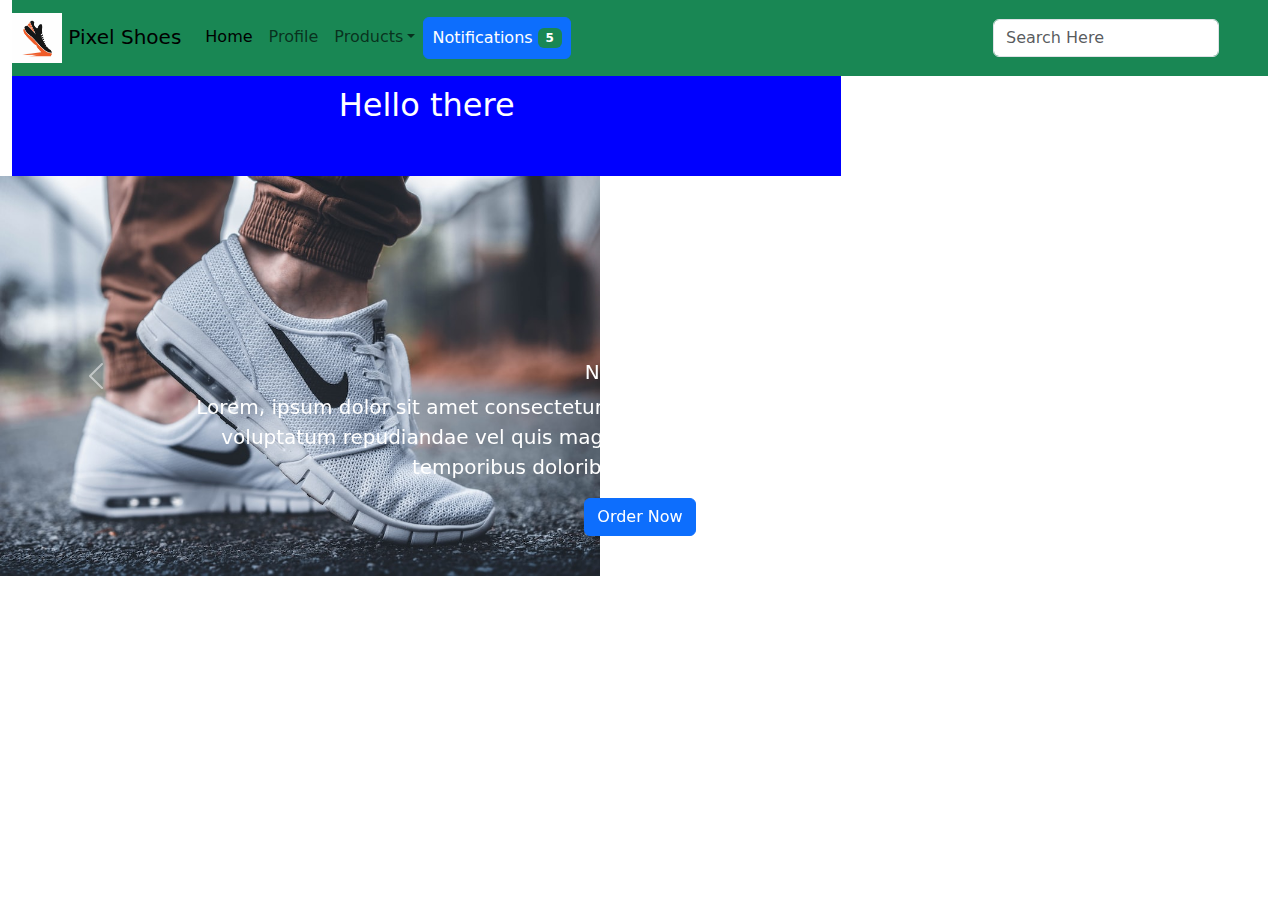
<file: index.html>
<!DOCTYPE html>
<html lang="en">
<head>
    <meta charset="UTF-8">
    <meta http-equiv="X-UA-Compatible" content="IE=edge">
    <meta name="viewport" content="width=device-width, initial-scale=1.0">
    <title>Online Shoes Store</title>

      <!-- css -->
      <link rel="stylesheet" href="css/bootstrap.css">
      <!-- js -->
      <script src="js/bootstrap.js"></script>

      <link rel="stylesheet" href="https://cdnjs.cloudflare.com/ajax/libs/font-awesome/4.7.0/css/font-awesome.min.css">
<style>
img{

height: 400px;

}
</style>





</head>
<body>

    <!-- container-navbar -->
    <!-- container-carousel -->
    <!-- container-contents -->
    <!-- container-footer -->

    <!-- navbar starts here... -->
    <!-- content navbar-light(dark), navbar-dark(light) -->
    <!-- bg-color, primary, light, success -->
    <div class=" container-fluid">
        <!-- brand -->
        <nav class="navbar navbar-expand-md navbar-light bg-success">
            <a class="navbar-brand" href="#">
                <img src="images/logo1.jpg" alt="" style="width:50px ; height: 50px;" class="d-inline-block">
                Pixel Shoes
            </a>
            <!-- button -->
            <button type="button" class="navbar-toggler"  data-bs-toggle="collapse"  data-bs-target="#shoes">
                <span class="navbar-toggler-icon"></span>
            
            </button>

            <!-- nvabar items -->
            <div class="collapse navbar-collapse" id="shoes">
                <ul class="navbar-nav me-auto mb-2 mb-lg-0">

                    <li class="nav-item">
                        <a href="#" class="nav-link active">Home</a>   
                    </li>

                    <li class="nav-item">
                        <a href="#" class="nav-link">Profile</a>
                    </li>

                    <li class="nav-item dropdown">
                        <a href="#" class="nav-link dropdown-toggle" id="navbarDropdown" role="button" data-bs-toggle="dropdown" aria-expanded="false">Products</a>

                        <ul class="dropdown-menu" aria-labelledby="navbarDropdown">
                            <li> <a href="" class="dropdown-item">Women</a></li>

                        </ul>

                    </li>

                    <li class="nav-item">
                        <a href="" class="nav-link btn btn-primary text-white">Notifications <span class="badge badge-light bg-success">5</span></a>

                    </li>

                </ul>

                <form class="d-flex">
                    <input type="search" class="form-control me-2" placeholder="Search Here">
                    <button type="submit" class="btn btn-outline-success"><i class="fa fa-search"></i></button>

                </form>


            </div>



        </nav>

    </div>

     <!-- navbar end here... -->

     <!-- carousel starts here -->
     <div class="container-fluid">
        <!-- coarousel-inner, captions -> images -->
        <!-- carousel controls (pre, next) -->
        <!-- carousel indicators -->


<section class="row">
    <div class="col-8">
        <div class="carouseel slide" id="promotion" data-bs-ride="carousel">

        <div class="carousel-inner">
            <div class="carousel-item active">
    <div style="background-color: blue; height: 100px; padding-top: 10px;" class="text-center text-white">
    <h2>Hello there</h2>
    
    </div>
    
    
            </div>
    
    
        </div>
    


    </div>


</section>




   

</div>
</div>





        <div class="carousel slide" id="myCarousel" data-bs-ride="carousel">

           
<!-- carousel indicators -->
<div class="carousel-indicators">
    <button type="button" class= "round" data-bs-target="#myCarousel" data-bs-slide-to="0" class="active"></button>

    

    <button type="button" class= "round" data-bs-target="#myCarousel" data-bs-slide-to="1" style="width:10px; height: 10px; border-radius: 100%;">
    </button>
    <button type="button" class= "round" data-bs-target="#myCarousel" data-bs-slide-to="2"style="width:10px; height: 10px; border-radius: 100%;">
    </button>


</div>

<div class="carousel-inner">

                <div class="carousel-item active">
                    <img src="images/shoe10.jpeg" alt="" class="d-block w-90">
                    <div class="carousel-caption">
                        <h5>Nike Shoes</h5>
                        <p class="lead">Lorem, ipsum dolor sit amet consectetur adipisicing elit. Autem ea nostrum voluptatibus voluptatum repudiandae vel quis magnam in illum! Eos sed beatae ullam illo ipsam temporibus doloribus ut omnis reprehenderit.</p>

                        <a href="" class="btn btn-primary">Order Now</a>

                    </div>


                </div>

                <div class="carousel-item">
                    <img src="images/shoe5.jpg" alt=""   class="d-block w-100 " >

                </div>

                <div class="carousel-item">
                    <img src="images/shoe1.jpeg" alt=""   class="d-block w-100">

                </div>

                
                <div class="carousel-item">
                <!-- <div style="background-color: blue; height: 100px;">


                </div> -->

                </div>

            </div> <!-- Inner ends here -->
            

            <!-- controls -->

            <button class="carousel-control-prev" type="button" data-bs-target="#myCarousel" data-bs-slide="prev">
                <span class="carousel-control-prev-icon"></span>
            </button>

            <button class="carousel-control-next" type="button" data-bs-target="#myCarousel" data-bs-slide="next">
                <span class="carousel-control-next-icon text-color-primary"></span>
            </button>






        </div>

     </div>
     <!-- carousel ends here  -->
    
</body>
</html>  

<!-- navbars -dropdowns -->
<!-- forms- form-control -->
<!-- carousel -->
<!-- footer -->
<!-- card -->
<!-- modals -->
<!-- badges -->
<!-- images -->
<!-- colors -->
<!-- containers -->
</file>
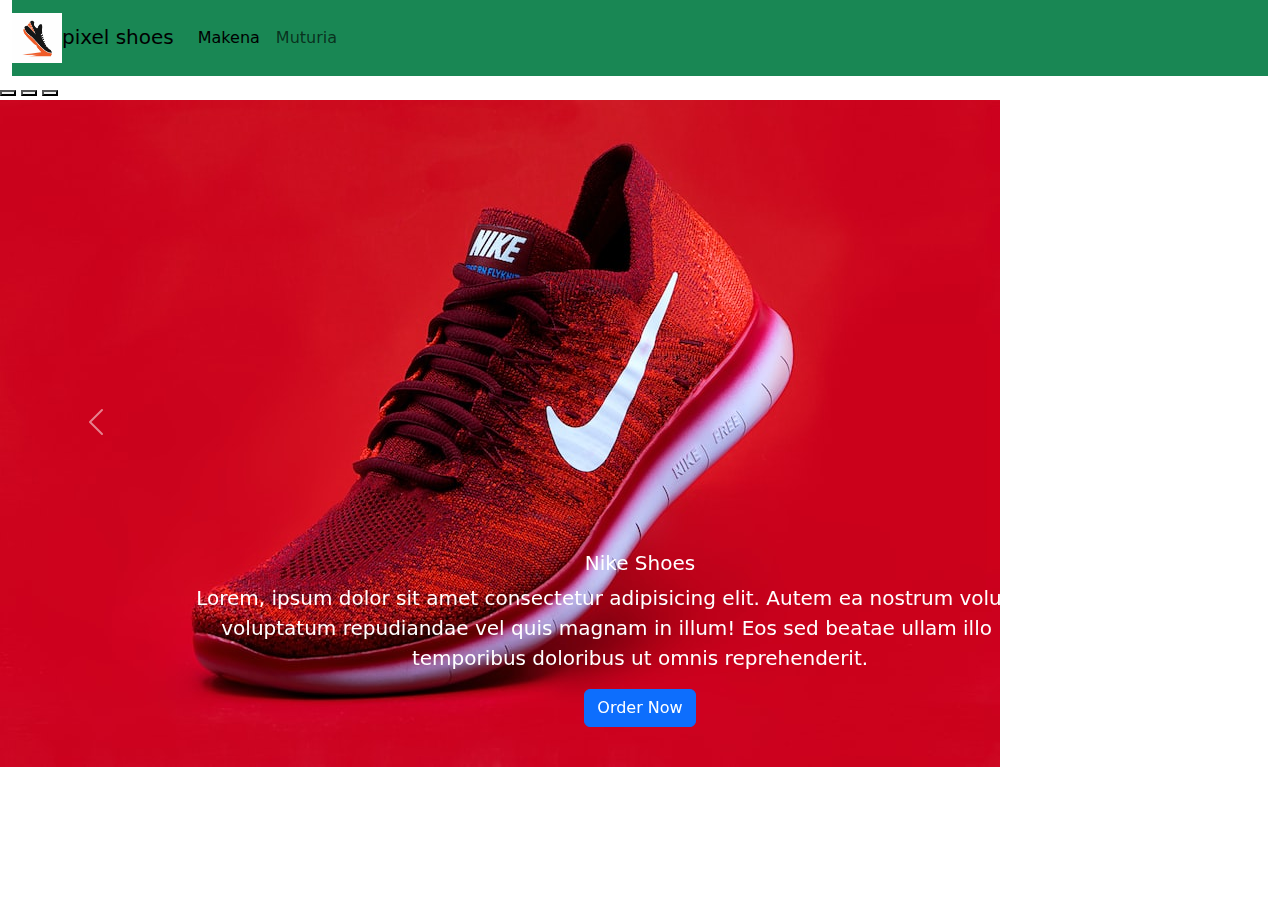
<file: indexj1.html>
<!DOCTYPE html>
<html lang="en">
<head>
    <meta charset="UTF-8">
    <meta http-equiv="X-UA-Compatible" content="IE=edge">
    <meta name="viewport" content="width=device-width, initial-scale=1.0">
    <title>Bookstore</title>
    
<link rel="stylesheet" href="css/bootstrap.css">
<script src="js/bootstrap.js"></script>

<link rel="stylesheet" href="https://cdnjs.cloudflare.com/ajax/libs/font-awesome/4.7.0/css/font-awesome.min.css">


</head>
<body>
   <div class="container-fluid">
    <nav class="navbar navbar-expand-md navbar-light bg-success">
        <a class="navbar-brand" href="" >
<img src="images/logo1.jpg" alt="" width="50px" height="50px" class="d-inline-block">pixel shoes

        </a>

<!--  toggler button-->
<button type="button"  class="navbar-toggler" data-bs-toggle="collapse"  data-bs-target="#shoes">
    <span class="navbar-toggler-icon"></span>

</button>
<div class="collapse navbar-collapse" id="shoes" >
     <ul class="navbar-nav">
        <li class="nav-item">

<a class="nav-link active" href="#">Makena</a>

        </li>
<li class="nav-item">
    <a class="nav-link" href="">Muturia</a>

<!-- <div class="dropdown">
  <button type="button" class="btn btn-primary dropdown-toggle" data-bs-toggle="dropdown">
    Dropdown button
  </button>
  <ul class="dropdown-menu">
    <li><a class="dropdown-item" href="#">Link 1</a></li>
    <li><a class="dropdown-item" href="#">Link 2</a></li>
    <li><a class="dropdown-item" href="#">Link 3</a></li>
  </ul>
</div> -->

    
<!-- <div class="dropdown">
    <button type="button" class="btn btn-primary dropdown-toggle" data-bs-toggle="dropdown">
        Dropdown button </button>

        <ul class="dropdown-menu">
    <li class="nav-item dropdown">
        <a class="nav-link dropdown-toggle " href="#" role="button" data-bs-toggle="dropdown">dropdown</a>

<li> <a class="dropdown-item" href="#">Love</a>

</li>
<li > <a class="dropdown-item" href="#">Laugh</a></li>
<li> <a class="dropdown-item" href="#"> Live</a></li>

    </li>
</ul>
</div>  -->

</ul>
          </div>
        </li>



      </nav>


</div>
<!-- Carousel -->

<div class="carousel slide" data-bs-ride="carousel" id="mycarousel">

    <div class="carousel indicators">
<button type="button" data-bs-target="#mycarousel" data-bs-slide-t0="0" class="active"></button>
<button type="button" data-bs-target="#mycarousel" data-bs-slide-t0="1" ></button>
<button type="button" data-bs-target="#mycarousel" data-bs-slide-t0="3"></button>

    </div>
<div class="carousel-inner">
<div class="carousel-item active">
    <img src="images/shoe1.jpeg" alt="" class="d-block" w-100>
    <div class="carousel-caption">
    <h5>Nike Shoes</h5>
    <p class="lead">Lorem, ipsum dolor sit amet consectetur adipisicing elit. Autem ea nostrum voluptatibus voluptatum repudiandae vel quis magnam in illum! Eos sed beatae ullam illo ipsam temporibus doloribus ut omnis reprehenderit.</p>

    <a href="" class="btn btn-primary">Order Now</a>
    
</div>
</div>
</div>

<div class="carousel-item">
    <img src="images/shoe2.jpeg" alt=""  class="d-block" w-100>


</div>
<div class="carousel-item">
<img src="images/shoe4.webp" alt="" class="d-block" w-100>

</div>
<div class="carousel-item">
    <img src="images/shoe5.jpg" alt="" class="d-block" w-100>

</div>
<!-- controls -->

<button class="carousel-control-prev" type="button" data-bs-target="myCarousel" data-bs-slide="prev">
    <span class="carousel-control-prev-icon"></span>
  </button>

  <button class="carousel-control-next" type="button" data-bs-target="mycarousel" data-bs-slide="next"> <span class="carousel-control-next-icon"></span></button>

</div>

</div>



</body>
</html>
</file>
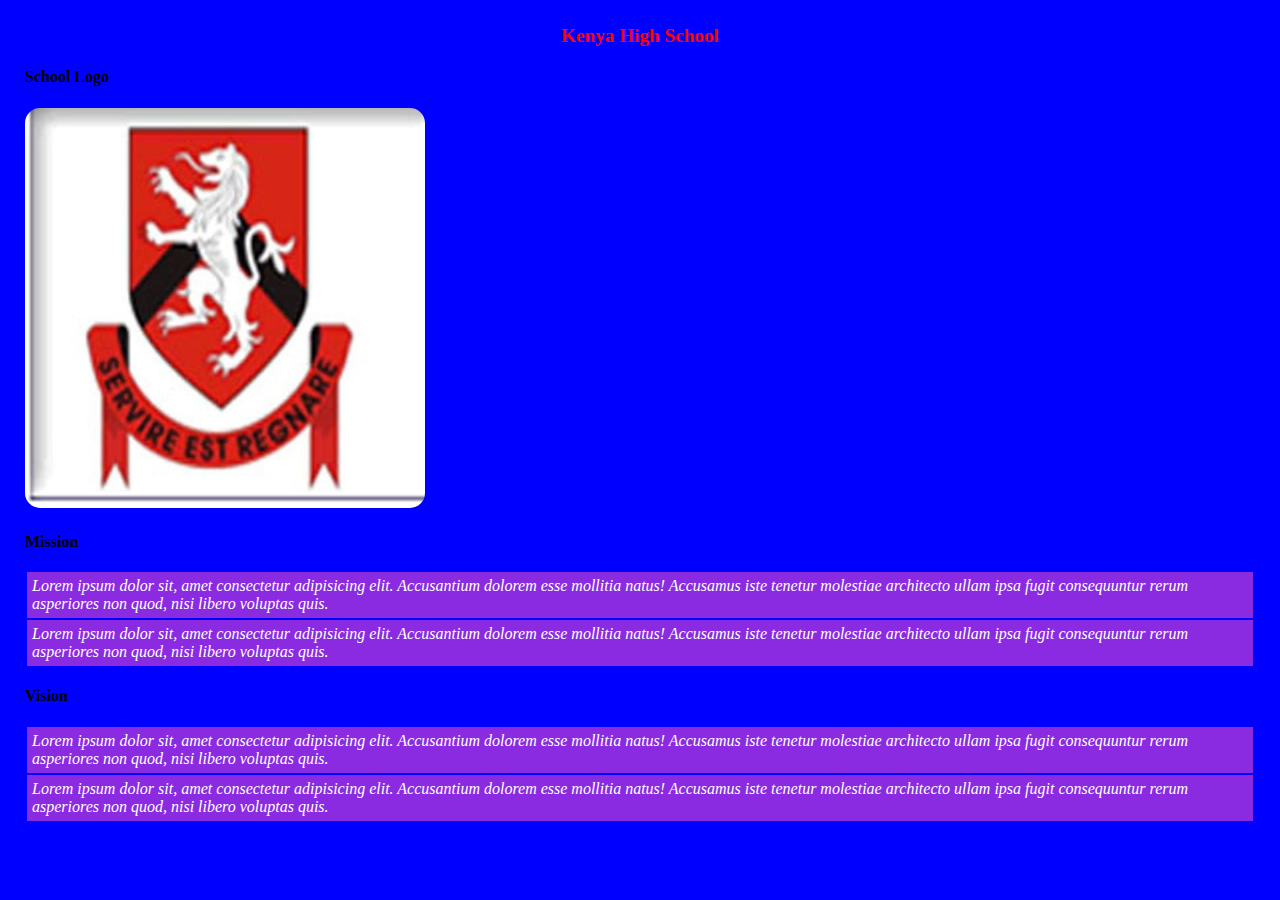
<file: lesson1a.html>
<!DOCTYPE html>
<html lang="en">
<head>
    <meta charset="UTF-8">
    <meta http-equiv="X-UA-Compatible" content="IE=edge">
    <meta name="viewport" content="width=device-width, initial-scale=1.0">
    <title>Bootstrap intro</title>
    <link href="https://cdn.jsdelivr.net/npm/bootstrap@5.3.0-alpha1/dist/css/bootstrap.min.css" rel="stylesheet" integrity="sha384-GLhlTQ8iRABdZLl6O3oVMWSktQOp6b7In1Zl3/Jr59b6EGGoI1aFkw7cmDA6j6gD" crossorigin="anonymous">

    <link rel="stylesheet" href="style.css">

    <style>
        img{
            width: 400px;
            height: 400px;
        }
    </style>

</head>
<body class="bg">
    <!-- Framework -> Tool derived from a technology to make development easier and faster -->
    <!-- CSS have frameworks e,g Bootstrap, Foundation, Tailwind, Skeleton -->
    <!-- JavaScript framework -> angular/React, NodeJS/ExpressJS, ReactNative(mobile) MongoDBExpressJSReactJSNodeJS Stack -->
    <!-- Java SpringBoot -->
    <!-- PHP -> laravel -->
    <!-- Python -> Flask/Django -->

    <!-- Bootstrap Framework -->

    <h2 class="bigger-heading">Kenya High School</h2>

    <h4>School Logo</h4>
    <img src="images/logo.jpg" alt="" class="images">

    <h4 class="display-1">Mission</h4>
    <p class="paragraph">Lorem ipsum dolor sit, amet consectetur adipisicing elit. Accusantium dolorem esse mollitia natus! Accusamus iste tenetur molestiae architecto ullam ipsa fugit consequuntur rerum asperiores non quod, nisi libero voluptas quis.</p>

    <p class="paragraph">Lorem ipsum dolor sit, amet consectetur adipisicing elit. Accusantium dolorem esse mollitia natus! Accusamus iste tenetur molestiae architecto ullam ipsa fugit consequuntur rerum asperiores non quod, nisi libero voluptas quis.</p>

    <h4>Vision</h4>
    <p class=paragraph>Lorem ipsum dolor sit, amet consectetur adipisicing elit. Accusantium dolorem esse mollitia natus! Accusamus iste tenetur molestiae architecto ullam ipsa fugit consequuntur rerum asperiores non quod, nisi libero voluptas quis.</p>

    <p class=paragraph>Lorem ipsum dolor sit, amet consectetur adipisicing elit. Accusantium dolorem esse mollitia natus! Accusamus iste tenetur molestiae architecto ullam ipsa fugit consequuntur rerum asperiores non quod, nisi libero voluptas quis.</p>

    


    
</body>
</html>
</file>
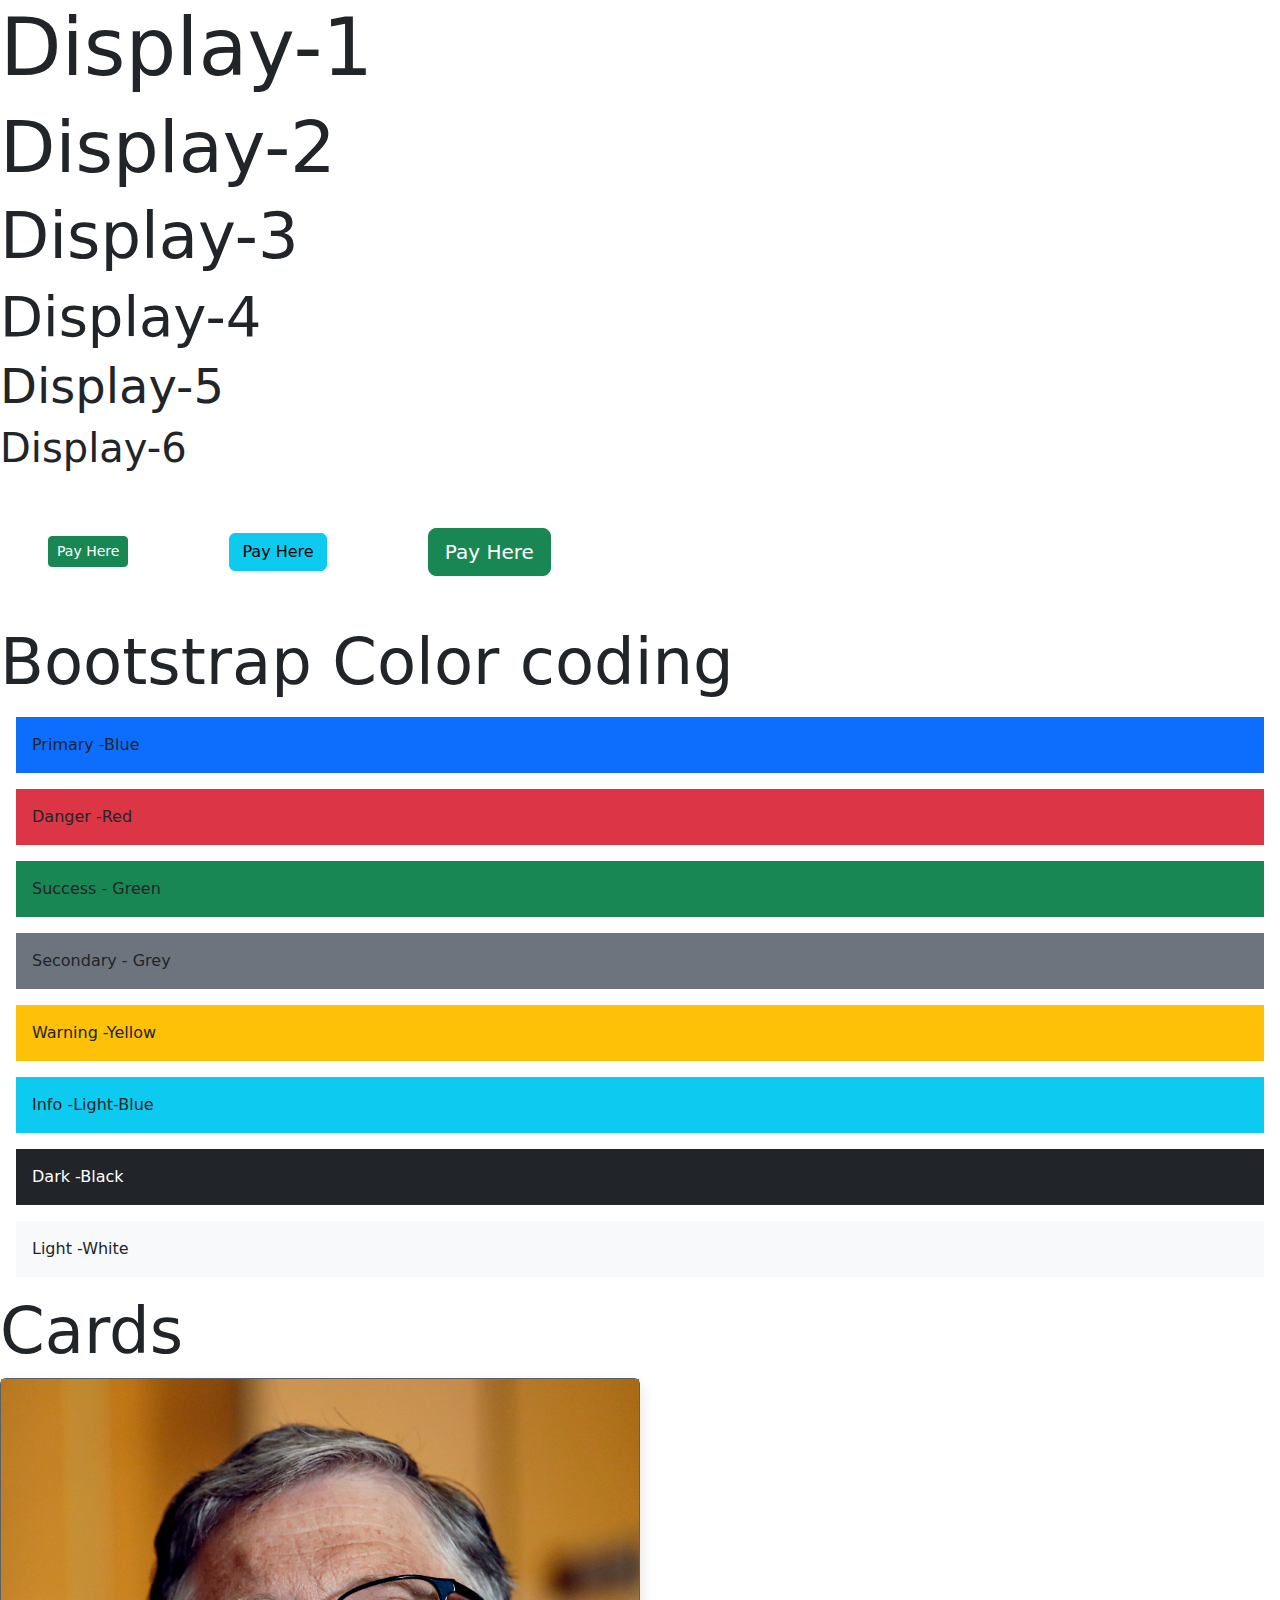
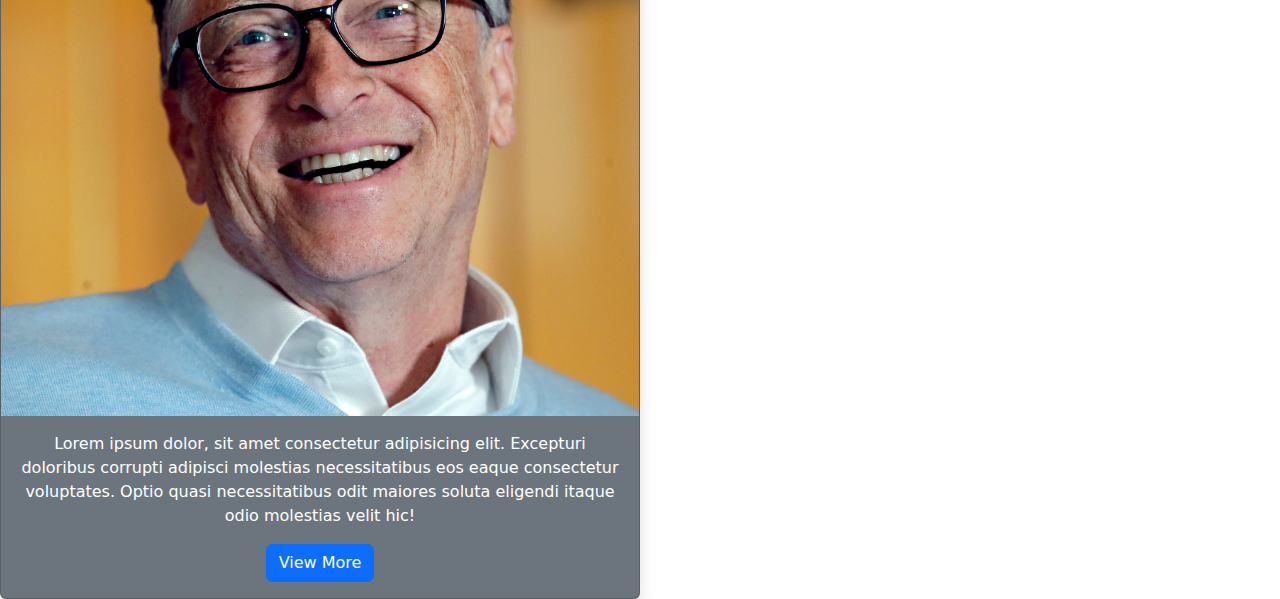
<file: lesson2a.html>
<!DOCTYPE html>
<html lang="en">
<head>
    <meta charset="UTF-8">
    <meta http-equiv="X-UA-Compatible" content="IE=edge">
    <meta name="viewport" content="width=device-width, initial-scale=1.0">
    <title>Document</title>
    <link rel="stylesheet" href="css/bootstrap.css">
    <script src="js/bootstrap.js"></script>

    <!-- <link href="https://cdn.jsdelivr.net/npm/bootstrap@5.3.0-alpha1/dist/css/bootstrap.min.css" rel="stylesheet" integrity="sha384-GLhlTQ8iRABdZLl6O3oVMWSktQOp6b7In1Zl3/Jr59b6EGGoI1aFkw7cmDA6j6gD" crossorigin="anonymous">

    <script src="https://cdn.jsdelivr.net/npm/bootstrap@5.3.0-alpha1/dist/js/bootstrap.bundle.min.js" integrity="sha384-w76AqPfDkMBDXo30jS1Sgez6pr3x5MlQ1ZAGC+nuZB+EYdgRZgiwxhTBTkF7CXvN" crossorigin="anonymous"></script> -->

    <!-- <style>
        img{
            width: 300px;
            height: 300px;
        }
    </style> -->

</head>
<body>
    <h4 class="display-1">Display-1</h4>
    <h4 class="display-2">Display-2</h4>
    <h4 class="display-3">Display-3</h4>
    <h4 class="display-4">Display-4</h4>
    <h4 class="display-5">Display-5</h4>
    <h4 class="display-6">Display-6</h4>

    <!-- sizes -> small -sm, medium - md, large -lg, extra large-x-lg, extra extra large -xx-lg -->

    <a href="#" class="btn btn-success btn-sm m-5">Pay Here</a>
    <a href="#" class="btn btn-info btn-md m-5">Pay Here</a>
    <a href="#" class="btn btn-success btn-lg m-5">Pay Here</a>

    <h3 class="display-3">Bootstrap Color coding</h3>
   <p class="bg-primary p-3 m-3">Primary -Blue</p>
   <p class="bg-danger p-3 m-3">Danger -Red</p>
   <p class="bg-success p-3 m-3">Success - Green</p>
   <p class="bg-secondary p-3 m-3">Secondary - Grey</p>
   <p class="bg-warning p-3 m-3">Warning -Yellow</p>
   <p class="bg-info p-3 m-3">Info -Light-Blue</p>
   <p class="bg-dark p-3 m-3 text-white">Dark -Black</p>
   <p class="bg-light p-3 m-3">Light -White</p>

   <!-- Images -->
   <!-- rounded, rounded-circle, img-thumbnail -->

   <!-- <h5 class="display-5">Rounded</h5>
   <img src="images/bill.jpg" alt="" class="rounded mb-3"> <br>

   <h5 class="display-5">Rounded Circle</h5>
   <img src="images/bill.jpg" alt="" class="rounded-circle mb-3"> <br>

   <h5 class="display-5">Thumbnails</h5>
   <img src="images/bill.jpg" alt="" class="img-thumbnail mb-3"> <br> -->

   <h3 class="display-3">Cards</h3>
   <!-- Cards -> display images with some descriptions -->

   <div class="card shadow bg-secondary w-50">
    <img src="images/bill.jpg" alt="" class="img-fluid">
    <div class="card-body text-center">
        <p class="muted text-white">Lorem ipsum dolor, sit amet consectetur adipisicing elit. Excepturi doloribus corrupti adipisci molestias necessitatibus eos eaque consectetur voluptates. Optio quasi necessitatibus odit maiores soluta eligendi itaque odio molestias velit hic!</p>

        <button type="button" class="btn btn-primary btn-md" data-bs-toggle="modal" data-bs-target="#myModal">View More</button>

    </div>


   </div>

   <!-- Modal Architecture -->

   <div class="modal fade" id="myModal">
    <div class="modal-dialog modal-md modal-dialog-centered modal-dialog-scrollable">

        <div class="modal-content">

            <div class="modal-header">
                <h5 class="modal-title">Bill Gates</h5>
                <button type="button" class="btn-close" data-bs-dismiss="modal"></button>

            </div> <!-- end header -->


            <div class="modal-body">
                <div class="card shadow p-2 m-3">
                    <p class="lead">Lorem ipsum dolor sit amet consectetur adipisicing elit. Laborum, explicabo. Velit odio ducimus ad, eum, eaque ipsum nulla architecto rem aliquam, corporis cum. Temporibus enim quidem, harum maxime eius tempora.</p>

                    <p class="lead">Lorem ipsum dolor sit amet consectetur adipisicing elit. Laborum, explicabo. Velit odio ducimus ad, eum, eaque ipsum nulla architecto rem aliquam, corporis cum. Temporibus enim quidem, harum maxime eius tempora.</p>

                    <p class="lead">Lorem ipsum dolor sit amet consectetur adipisicing elit. Laborum, explicabo. Velit odio ducimus ad, eum, eaque ipsum nulla architecto rem aliquam, corporis cum. Temporibus enim quidem, harum maxime eius tempora.</p>

                    <p class="lead">Lorem ipsum dolor sit amet consectetur adipisicing elit. Laborum, explicabo. Velit odio ducimus ad, eum, eaque ipsum nulla architecto rem aliquam, corporis cum. Temporibus enim quidem, harum maxime eius tempora.</p>

                    <p class="lead">Lorem ipsum dolor sit amet consectetur adipisicing elit. Laborum, explicabo. Velit odio ducimus ad, eum, eaque ipsum nulla architecto rem aliquam, corporis cum. Temporibus enim quidem, harum maxime eius tempora.</p>

                    <p class="lead">Lorem ipsum dolor sit amet consectetur adipisicing elit. Laborum, explicabo. Velit odio ducimus ad, eum, eaque ipsum nulla architecto rem aliquam, corporis cum. Temporibus enim quidem, harum maxime eius tempora.</p>

                </div>


                

            </div> <!-- end body -->


            <div class="modal-footer">
                <button type="button" data-bs-dismiss="modal" class="btn btn-danger btn-md">Cancel</button>

            </div> <!-- end footer -->
            

        </div>  <!-- end content -->
        

    </div>   <!-- end dialog -->
   </div> <!-- end modal -->
   



<!-- Bootstrap Grid -->
<!-- Corousel -->
<!-- Navigation Bar -->

    
</body>
</html>
</file>
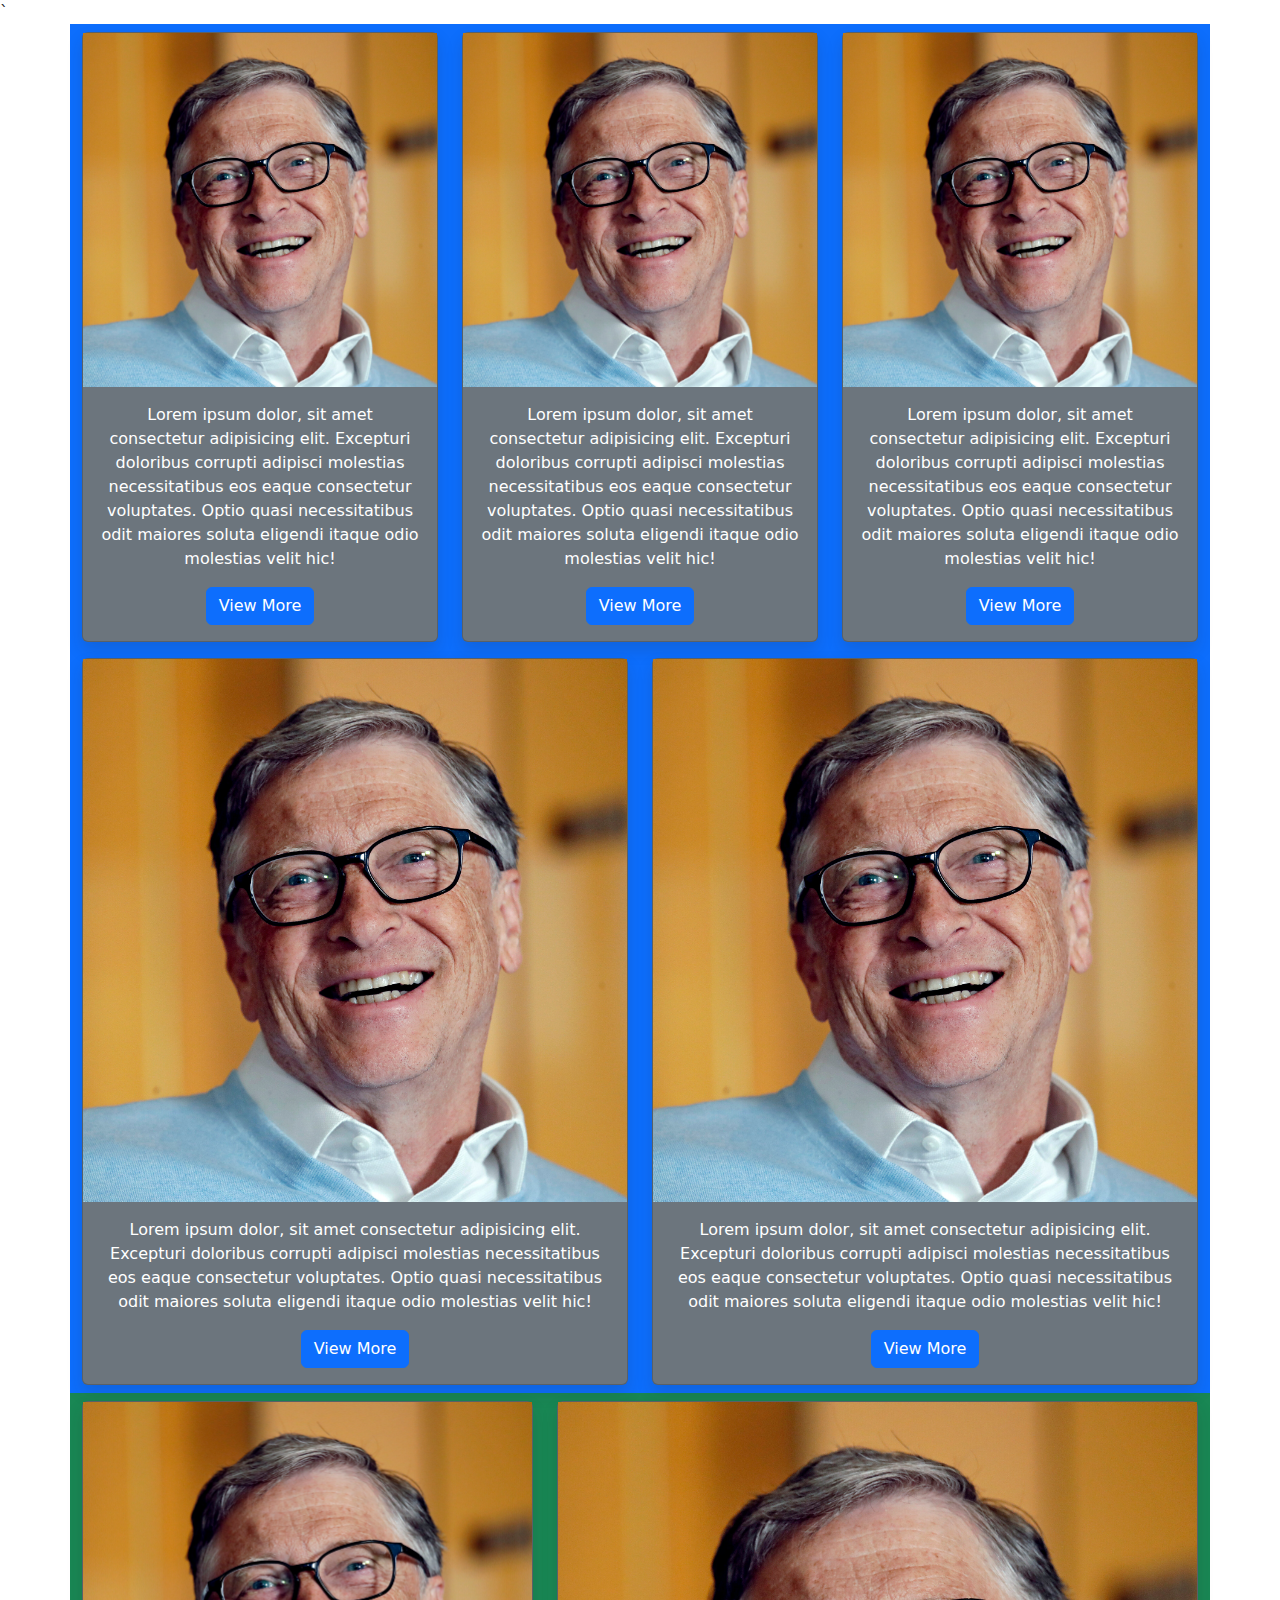
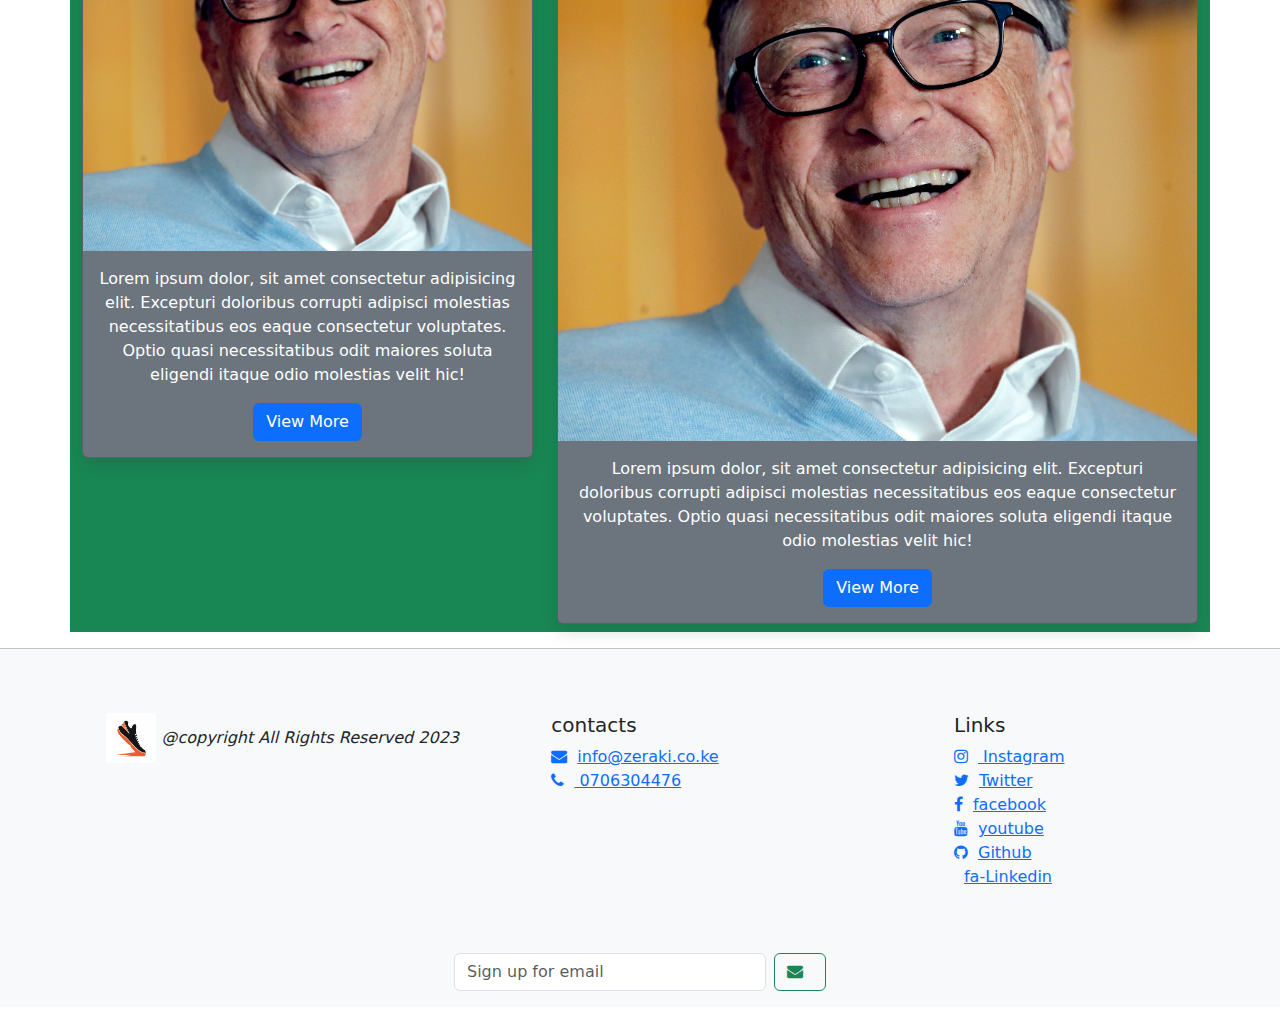
<file: lesson3a.html>
<!DOCTYPE html>
<html lang="en">
<head>
    <meta charset="UTF-8">
    <meta http-equiv="X-UA-Compatible" content="IE=edge">
    <meta name="viewport" content="width=device-width, initial-scale=1.0">
    <title>Document</title>

    <!-- css -->
    <link rel="stylesheet" href="css/bootstrap.css">
    <link rel="stylesheet" href="https://cdnjs.cloudflare.com/ajax/libs/font-awesome/4.7.0/css/font-awesome.min.css">
    <!-- js -->
    <script src="js/bootstrap.js"></script>

    <style>
        ul{  
            list-style-type: none;
        }
        i{

            margin-right: 10px;
        }
     
    </style>
</head>
<body>

    <!-- Grid System -->`   
    <!-- Navigation Bars -->
    <!-- Carousel -->
    <!-- Footer -->
    <!-- Badges -->
    <!-- Forms -->
    <!-- Toottip -->

    <!-- Grid System -> Defines the layout of the web page -->
    <!-- Rows and columns -->
    <!-- Default -> A row contains 12 equal grid (columns) -->
    <!-- container -> wrap components together -->
    <!-- .container, .container-fluid -->

    <div class="container bg-primary">
        <section class="row">

            <div class="col-4">
                <div class="card shadow bg-secondary mt-2 mb-2">
                    <img src="images/bill.jpg" alt="" class="img-fluid">
                    <div class="card-body text-center">
                        <p class="muted text-white">Lorem ipsum dolor, sit amet consectetur adipisicing elit. Excepturi doloribus corrupti adipisci molestias necessitatibus eos eaque consectetur voluptates. Optio quasi necessitatibus odit maiores soluta eligendi itaque odio molestias velit hic!</p>
                
                        <button type="button" class="btn btn-primary btn-md" data-bs-toggle="modal" data-bs-target="#myModal">View More</button>
                
                    </div>
                
                
                   </div>

            </div>



            <div class="col-4">

                <div class="card shadow bg-secondary mt-2 mb-2">
                    <img src="images/bill.jpg" alt="" class="img-fluid">
                    <div class="card-body text-center">
                        <p class="muted text-white">Lorem ipsum dolor, sit amet consectetur adipisicing elit. Excepturi doloribus corrupti adipisci molestias necessitatibus eos eaque consectetur voluptates. Optio quasi necessitatibus odit maiores soluta eligendi itaque odio molestias velit hic!</p>
                
                        <button type="button" class="btn btn-primary btn-md" data-bs-toggle="modal" data-bs-target="#myModal">View More</button>
                
                    </div>
                
                
                   </div>

            </div>



            <div class="col-4">

                <div class="card shadow bg-secondary mt-2 mb-2">
                    <img src="images/bill.jpg" alt="" class="img-fluid">
                    <div class="card-body text-center">
                        <p class="muted text-white">Lorem ipsum dolor, sit amet consectetur adipisicing elit. Excepturi doloribus corrupti adipisci molestias necessitatibus eos eaque consectetur voluptates. Optio quasi necessitatibus odit maiores soluta eligendi itaque odio molestias velit hic!</p>
                
                        <button type="button" class="btn btn-primary btn-md" data-bs-toggle="modal" data-bs-target="#myModal">View More</button>
                
                    </div>
                
                
                   </div>

            </div>



        </section>




        <section class="row">

            <div class="col-6">

                <div class="card shadow bg-secondary mt-2 mb-2">
                    <img src="images/bill.jpg" alt="" class="img-fluid">
                    <div class="card-body text-center">
                        <p class="muted text-white">Lorem ipsum dolor, sit amet consectetur adipisicing elit. Excepturi doloribus corrupti adipisci molestias necessitatibus eos eaque consectetur voluptates. Optio quasi necessitatibus odit maiores soluta eligendi itaque odio molestias velit hic!</p>
                
                        <button type="button" class="btn btn-primary btn-md" data-bs-toggle="modal" data-bs-target="#myModal">View More</button>
                
                    </div>
                
                
                   </div>

            </div>


            <div class="col-6">

                <div class="card shadow bg-secondary mt-2 mb-2">
                    <img src="images/bill.jpg" alt="" class="img-fluid">
                    <div class="card-body text-center">
                        <p class="muted text-white">Lorem ipsum dolor, sit amet consectetur adipisicing elit. Excepturi doloribus corrupti adipisci molestias necessitatibus eos eaque consectetur voluptates. Optio quasi necessitatibus odit maiores soluta eligendi itaque odio molestias velit hic!</p>
                
                        <button type="button" class="btn btn-primary btn-md" data-bs-toggle="modal" data-bs-target="#myModal">View More</button>
                
                    </div>
                
                
                   </div>

            </div>

        </section>

        <section class="row bg-success">
            <div class="col-5">
                <div class="card shadow bg-secondary mt-2 mb-2">
                    <img src="images/bill.jpg" alt="" class="img-fluid">
                    <div class="card-body text-center">
                        <p class="muted text-white">Lorem ipsum dolor, sit amet consectetur adipisicing elit. Excepturi doloribus corrupti adipisci molestias necessitatibus eos eaque consectetur voluptates. Optio quasi necessitatibus odit maiores soluta eligendi itaque odio molestias velit hic!</p>
                
                        <button type="button" class="btn btn-primary btn-md" data-bs-toggle="modal" data-bs-target="#myModal">View More</button>
                
                    </div>
                
                
                   </div>

            </div>

            <div class="col-7">

                <div class="card shadow bg-secondary mt-2 mb-2">
                    <img src="images/bill.jpg" alt="" class="img-fluid">
                    <div class="card-body text-center">
                        <p class="muted text-white">Lorem ipsum dolor, sit amet consectetur adipisicing elit. Excepturi doloribus corrupti adipisci molestias necessitatibus eos eaque consectetur voluptates. Optio quasi necessitatibus odit maiores soluta eligendi itaque odio molestias velit hic!</p>
                
                        <button type="button" class="btn btn-primary btn-md" data-bs-toggle="modal" data-bs-target="#myModal">View More</button>
                
                    </div>
                
                
                   </div>

            </div>

        </section>

        
    

    </div>

    <!-- end container -->

    <!-- Footer page -->
    <!-- hr -->

    <!-- copyright -->  <!-- contacts -->  <!-- links -->  <!-- forms -->


    <footer class=" bg-light">
<hr>
<section class="row p-5"> 
    
    <div class="col-5 text-center">
        <img src="images/logo1.jpg" alt="" style="width:50px ; height: 50px;" class="d-inline-block">
     <i>   @copyright All Rights Reserved 2023</i>

    </div>
    
    <div class="col-4">
        <h5 class="text-start"> contacts</h5>
        <a href=""> <i class="fa fa-envelope"></i>info@zeraki.co.ke</a><br>
        <a href=""> <i class="fa fa-phone"></i> 0706304476</a>

    </div>
    
    <div class="col-3">
<h5 class="text-start">Links</h5>
<a href="https://www.instagram.com/zerakiapp/"><i class="fa fa-instagram"></i> Instagram</a><br>
<a href=""> <i class="fa fa-twitter"></i>Twitter</a><br>
<a href=""> <i class="fa fa-facebook"></i>facebook</a><br>
<a href=""> <i class="fa fa-youtube"></i>youtube</a> <br>
<a href=""> <i class="fa fa-github"></i>Github</a><br>
<a href=""> <i class="fa fa-Linkedin"></i>fa-Linkedin</a><br>

    </div>

</section>
<form class="d-flex mb-3 p-3" style="justify-content: center;" >
    <input type="text" class="form-control me-2 w-25"  placeholder="Sign up for email"required>
    <button type="submit" class="btn btn-outline-success"><i class="fa fa-envelope"></i></button>

</form>

    </footer>


    
</body>
</html>
</file>
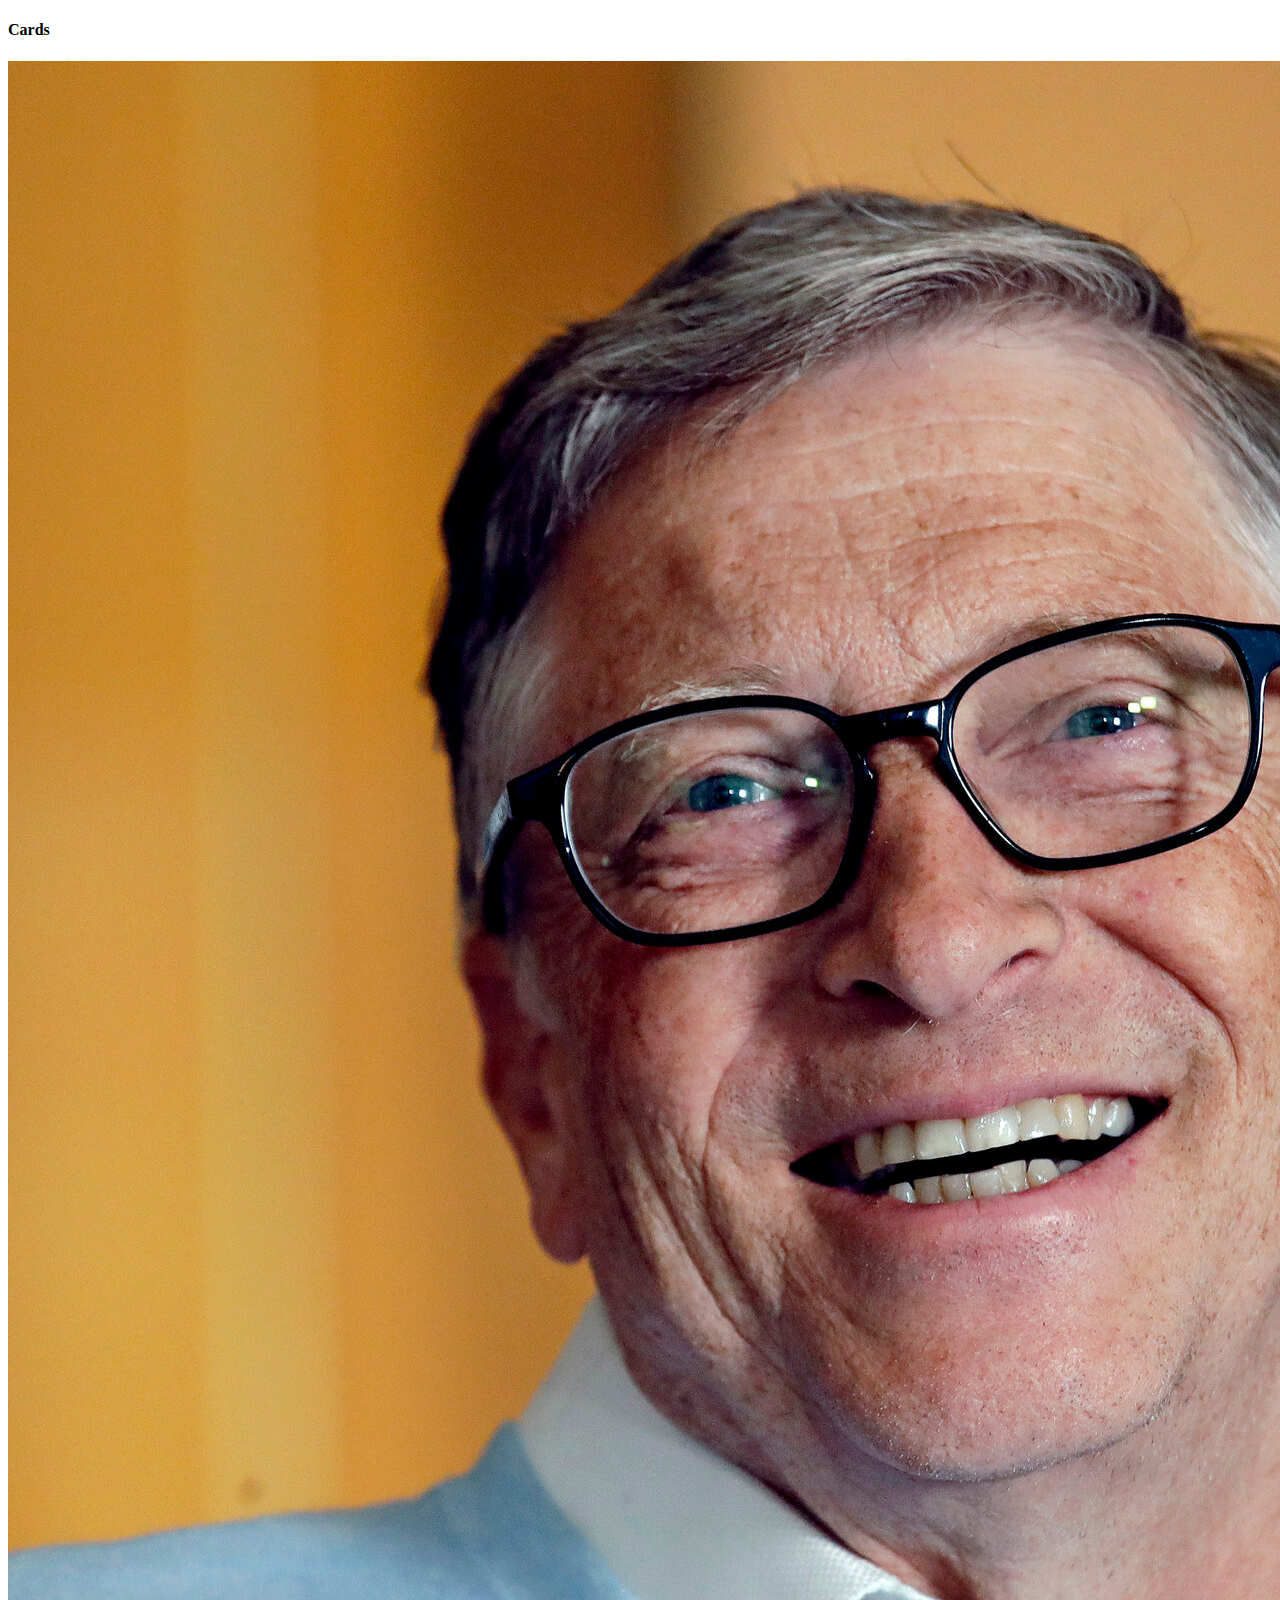
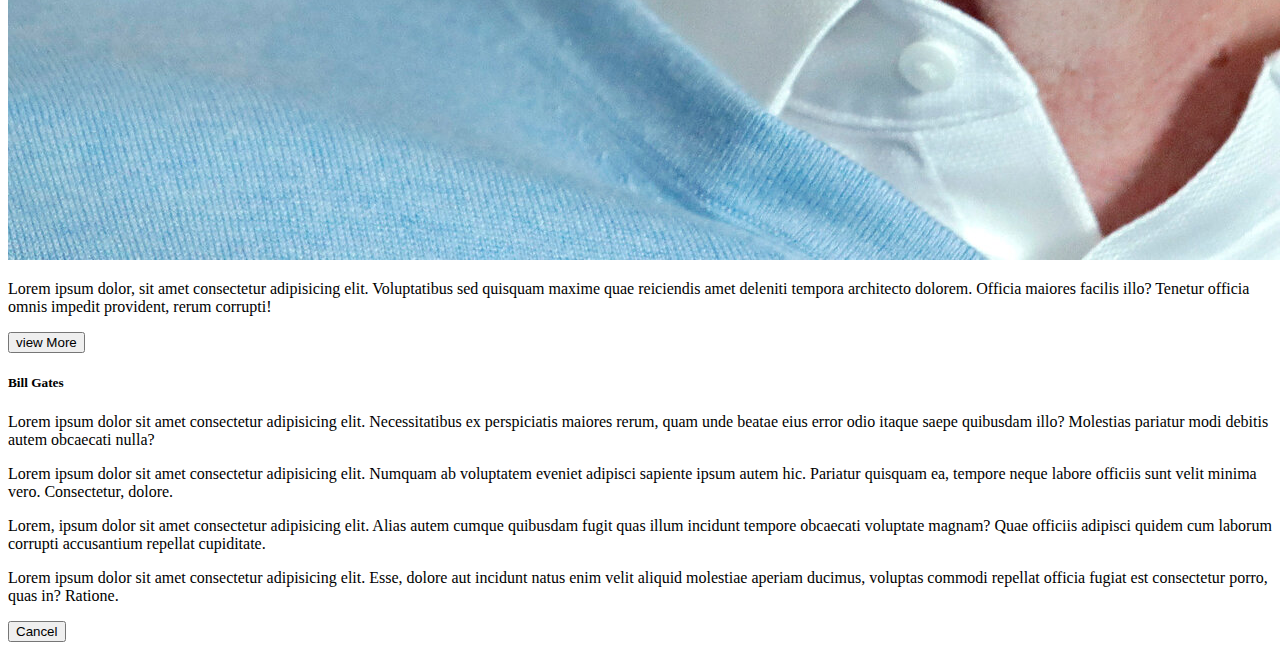
<file: lessonja.html>
<!DOCTYPE html>
<html lang="en">
<head>
    <meta charset="UTF-8">
    <meta http-equiv="X-UA-Compatible" content="IE=edge">
    <meta name="viewport" content="width=device-width, initial-scale=1.0">
    <title>Cards</title>

    <link href="https://cdn.jsdelivr.net/npm/bootstrap@5.3.0-alpha1/dist/css/bootstrap.min.css" rel="stylesheet" integrity="sha384-GLhlTQ8iRABdZLl6O3oVMWSktQOp6b7In1Zl3/Jr59b6EGGoI1aFkw7cmDA6j6gD" crossorigin="anonymous">
    <script src="https://cdn.jsdelivr.net/npm/bootstrap@5.3.0-alpha1/dist/js/bootstrap.bundle.min.js" integrity="sha384-w76AqPfDkMBDXo30jS1Sgez6pr3x5MlQ1ZAGC+nuZB+EYdgRZgiwxhTBTkF7CXvN" crossorigin="anonymous"></script>
</head>
<body>

    <h4 class="display-5">Cards</h4>
<div class="cards shadow bg-success w-50 ">

<img src="images/bill.jpg" alt="" class="img-fluid" >

<div class="card-body text-center">
<p class="muted text-white">Lorem ipsum dolor, sit amet consectetur adipisicing elit. Voluptatibus sed quisquam maxime quae reiciendis amet deleniti tempora architecto dolorem. Officia maiores facilis illo? Tenetur officia omnis impedit provident, rerum corrupti!</p>

<button type="button" class="btn btn-info btn-md"  data-bs-toggle="modal" data-bs-target="#myModal"> view More</button>

</div>
</div>
 <div>

 </div>
<div class="modal fade" id="myModal">
    <div class="modal-dialog modal-md modal-dialog-centered modal-dialog-scrollable">
<div class="modal-content">
    <div class="modal-header">

        <h5 class="modal-tittle">Bill Gates </h5>
        
        </div>

        <div class="modal-body">
            
<div class=" card shadow">

<p class="lead">

    Lorem ipsum dolor sit amet consectetur adipisicing elit. Necessitatibus ex perspiciatis maiores rerum, quam unde beatae eius error odio itaque saepe quibusdam illo? Molestias pariatur modi debitis autem obcaecati nulla?
</p>
<p class="lead">

    Lorem ipsum dolor sit amet consectetur adipisicing elit. Numquam ab voluptatem eveniet adipisci sapiente ipsum autem hic. Pariatur quisquam ea, tempore neque labore officiis sunt velit minima vero. Consectetur, dolore.
</p>
<p>

    Lorem, ipsum dolor sit amet consectetur adipisicing elit. Alias autem cumque quibusdam fugit quas illum incidunt tempore obcaecati voluptate magnam? Quae officiis adipisci quidem cum laborum corrupti accusantium repellat cupiditate.
</p>
<p>
Lorem ipsum dolor sit amet consectetur adipisicing elit. Esse, dolore aut incidunt natus enim velit aliquid molestiae aperiam ducimus, voluptas commodi repellat officia fugiat est consectetur porro, quas in? Ratione.

</p>
</div>
            


        </div>
        <div class="modal-footer">
            <button type="button" data-bs-dismiss="modal" class="btn btn-danger btn-md">Cancel</button>

        </div>

    </div>



    </div>

</div>

    


</body>
</html>
</file>
<file: style.css>
.bg{
    background-color: blue;
    border-radius: 5px;
    margin: 25px;
}

.bigger-heading{
    font-size: larger;
    text-align: center;
    color: red;
}

.smaller-heading{
    font-size: large;
    text-align: left;
    color: chocolate;
}

.paragraph{
    font-style: italic;
    color: white;
    background-color: blueviolet;
    padding: 5px;
    margin: 2px;
}

.images{
    border-radius: 15px;
}
</file>
